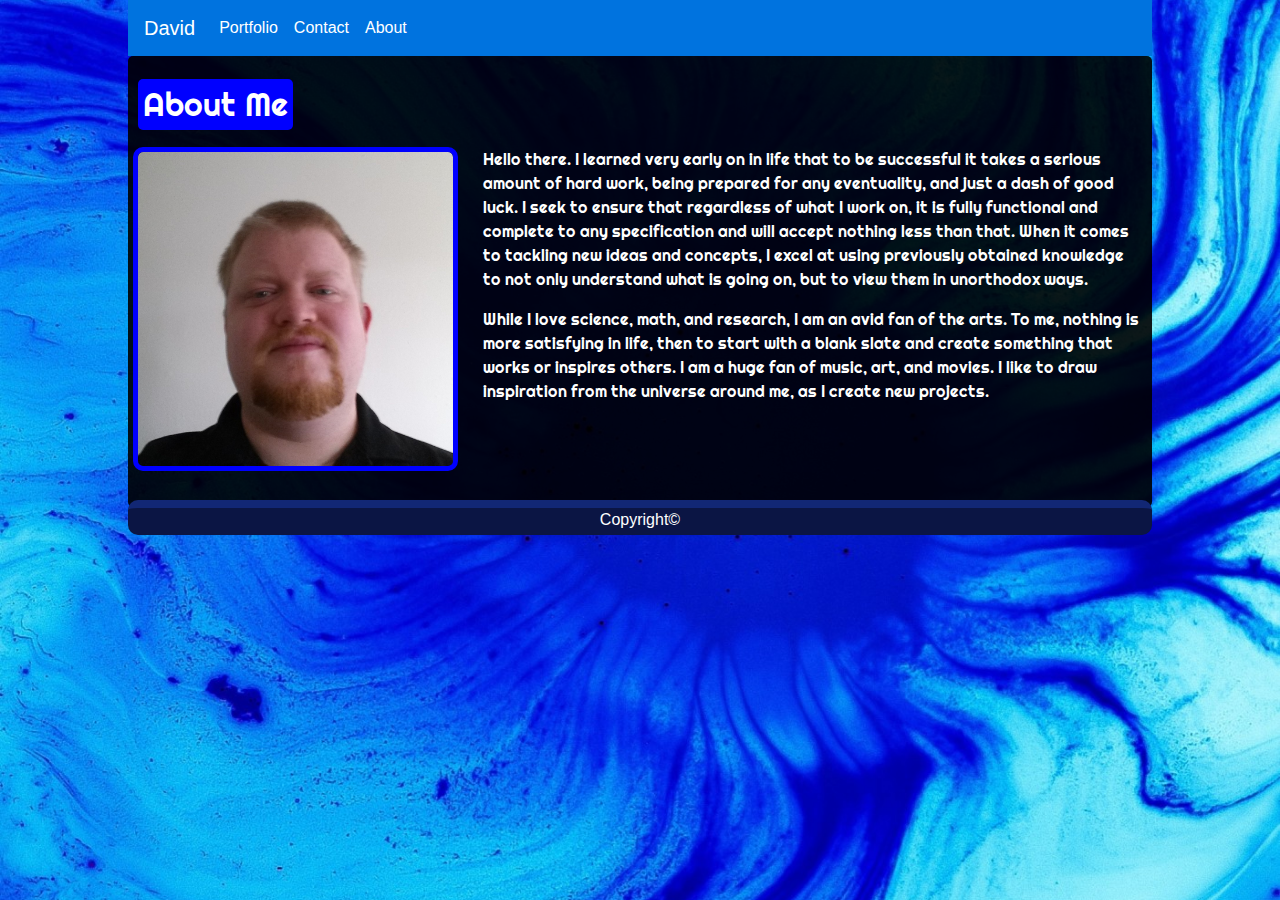
<file: index.html>
<!DOCTYPE html>
<html>

<head>
    <meta charset="utf-8">
    <meta name="viewport" content="width=device-width, initial-scale=1">
    <meta http-equiv="X-UA-Compatible" content="IE=edge">
    <link href="https://fonts.googleapis.com/css?family=Righteous&display=swap" rel="stylesheet">
    <script src="https://code.jquery.com/jquery-3.3.1.slim.min.js"
        integrity="sha384-q8i/X+965DzO0rT7abK41JStQIAqVgRVzpbzo5smXKp4YfRvH+8abtTE1Pi6jizo"
        crossorigin="anonymous"></script>
    <script src="https://cdnjs.cloudflare.com/ajax/libs/popper.js/1.14.7/umd/popper.min.js"
        integrity="sha384-UO2eT0CpHqdSJQ6hJty5KVphtPhzWj9WO1clHTMGa3JDZwrnQq4sF86dIHNDz0W1"
        crossorigin="anonymous"></script>
    <script src="https://stackpath.bootstrapcdn.com/bootstrap/4.3.1/js/bootstrap.min.js"
        integrity="sha384-JjSmVgyd0p3pXB1rRibZUAYoIIy6OrQ6VrjIEaFf/nJGzIxFDsf4x0xIM+B07jRM"
        crossorigin="anonymous"></script>
    <link rel="stylesheet" href="https://stackpath.bootstrapcdn.com/bootstrap/4.3.1/css/bootstrap.min.css"
        integrity="sha384-ggOyR0iXCbMQv3Xipma34MD+dH/1fQ784/j6cY/iJTQUOhcWr7x9JvoRxT2MZw1T" crossorigin="anonymous">
    <title>About</title>
    <link rel="stylesheet" type="text/css" href="Assets/CSS/style.css">
    <link
        href="[data-uri]"
        rel="icon" type="image/x-icon" />
    
</head>

<body>
    <nav class="navbar navbar-expand-lg navbar-light bg-light">
        <a class="navbar-brand" href="#">David</a>
        <button class="navbar-toggler" type="button" data-toggle="collapse" data-target="#navbarNav"
            aria-controls="navbarNav" aria-expanded="false" aria-label="Toggle navigation">
            <span class="navbar-toggler-icon"></span>
        </button>
        <div class="collapse navbar-collapse" id="navbarNav">
            <ul class="navbar-nav">
                <li class="nav-item active">
                    <a class="nav-link" href="portfolio.html">Portfolio <span class="sr-only">(current)</span></a>
                </li>
                <li class="nav-item">
                    <a class="nav-link" href="contact.html">Contact</a>
                </li>
                <li class="nav-item">
                    <a class="nav-link" href="index.html">About</a>
                </li>
            </ul>
        </div>
    </nav>
    <div class="container col-md-12 col-sm-12">
        <div class="header">
            <h2 class="title">About Me</h2>
        </div>
        <br>
        <div class="row">
            <div class="col-md-4">
                <img src="Assets/Images/personal_picture.jpg" class="img-fluid" id="body-image" alt="Responsive image">
            </div>
            <div class="col-md-8">
                <p>
                    Hello there. I learned very early on in life that to be successful it takes a serious amount of hard
                    work, being prepared for any eventuality, and just a dash of good luck.
                    I seek to ensure that regardless of what I work on, it is fully functional and complete to any
                    specification and will accept nothing less than that.
                    When it comes to tackling new ideas and concepts, I excel at using previously obtained knowledge to
                    not only understand what is going on, but to view them in unorthodox ways.
                </p>
                <p>
                    While I love science, math, and research, I am an avid fan of the arts.
                    To me, nothing is more satisfying in life, then to start with a blank slate and create something
                    that works or inspires others.
                    I am a huge fan of music, art, and movies. I like to draw inspiration from the universe around me,
                    as I create new projects.
                </p>
            </div>
        </div>
        <br>
    </div>
    <footer class="col-md-12" id="footer">Copyright©</footer>
</body>

</html>
</file>
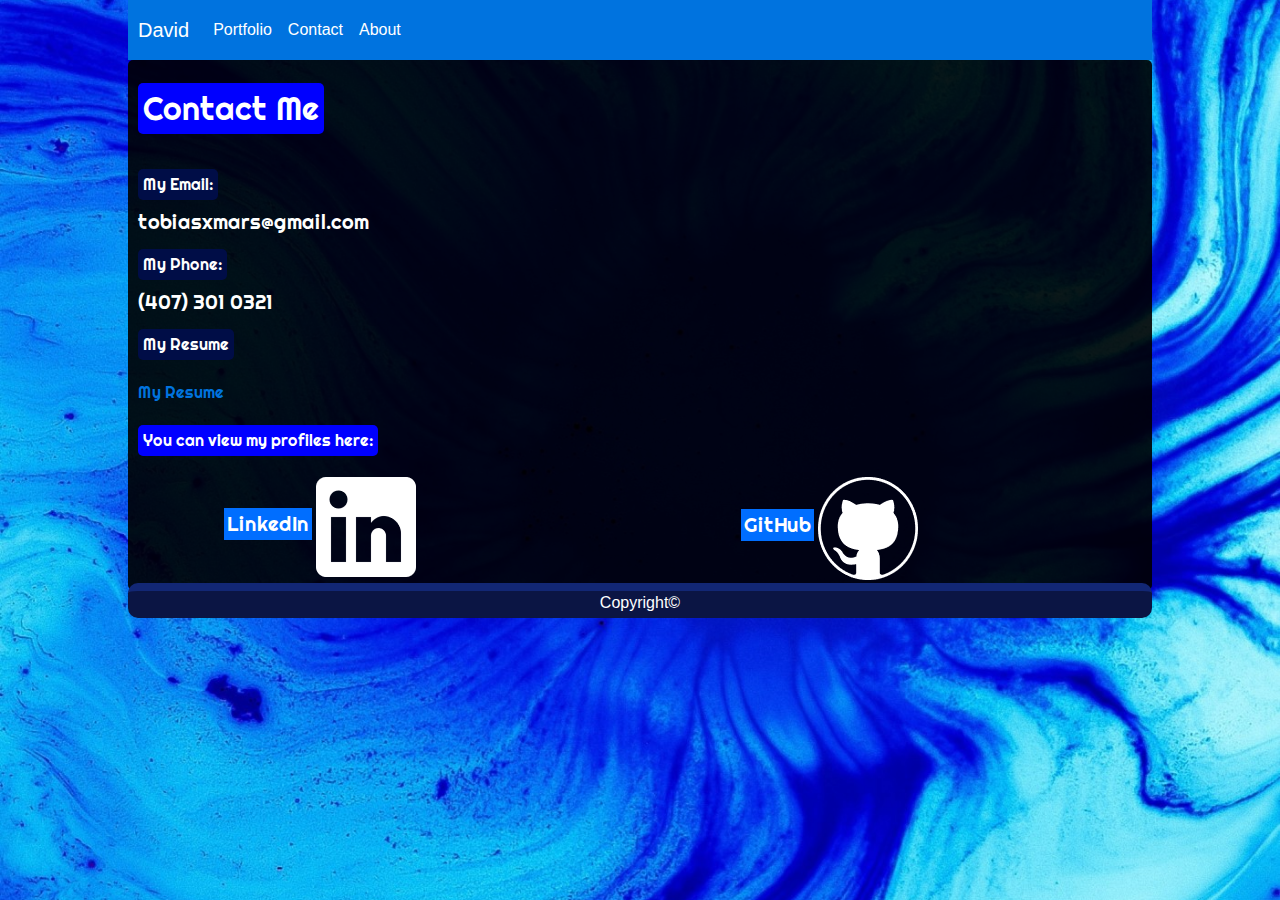
<file: contact.html>
<!DOCTYPE html>
<html>

<head>
    <meta charset="utf-8">
    <meta name="viewport" content="width=device-width, initial-scale=1">
    <meta http-equiv="X-UA-Compatible" content="IE=edge">
    <link href="https://fonts.googleapis.com/css?family=Righteous&display=swap" rel="stylesheet">
    <script src="https://code.jquery.com/jquery-3.3.1.slim.min.js"
        integrity="sha384-q8i/X+965DzO0rT7abK41JStQIAqVgRVzpbzo5smXKp4YfRvH+8abtTE1Pi6jizo"
        crossorigin="anonymous"></script>
    <script src="https://cdnjs.cloudflare.com/ajax/libs/popper.js/1.14.7/umd/popper.min.js"
        integrity="sha384-UO2eT0CpHqdSJQ6hJty5KVphtPhzWj9WO1clHTMGa3JDZwrnQq4sF86dIHNDz0W1"
        crossorigin="anonymous"></script>
    <script src="https://stackpath.bootstrapcdn.com/bootstrap/4.3.1/js/bootstrap.min.js"
        integrity="sha384-JjSmVgyd0p3pXB1rRibZUAYoIIy6OrQ6VrjIEaFf/nJGzIxFDsf4x0xIM+B07jRM"
        crossorigin="anonymous"></script>
    <link rel="stylesheet" href="https://stackpath.bootstrapcdn.com/bootstrap/4.3.1/css/bootstrap.min.css"
        integrity="sha384-ggOyR0iXCbMQv3Xipma34MD+dH/1fQ784/j6cY/iJTQUOhcWr7x9JvoRxT2MZw1T" crossorigin="anonymous">
    <title>Contact</title>
    <link rel="stylesheet" type="text/css" href="Assets/CSS/style.css">
    <link
        href="[data-uri]"
        rel="icon" type="image/x-icon" />

</head>

<body>

    <nav class="navbar navbar-expand-lg navbar-light bg-light" id="main-navbar">
        <a class="navbar-brand" href="#">David</a>
        <button class="navbar-toggler" type="button" data-toggle="collapse" data-target="#navbarNav"
            aria-controls="navbarNav" aria-expanded="false" aria-label="Toggle navigation" id="Navbar-toggle">
            <span class="navbar-toggler-icon"></span>
        </button>
        <div class="collapse navbar-collapse" id="navbarNav">
            <ul class="navbar-nav">
                <li class="nav-item active">
                    <a class="nav-link" href="portfolio.html">Portfolio <span class="sr-only">(current)</span></a>
                </li>
                <li class="nav-item">
                    <a class="nav-link" href="contact.html">Contact</a>
                </li>
                <li class="nav-item">
                    <a class="nav-link" href="index.html">About</a>
                </li>
            </ul>
        </div>
    </nav>
    <div class="container col-md-12 col-sm-12">
        <div class="header">
            <h2 class="title">Contact Me</h2>
        </div>
        <br>
        <div class="row">
            <div class="col-md-12 col-sm-12">
                <div class="email-section">
                    <div>
                        <div class="contact-label">My Email:</div>
                        <p class="contact-info">tobiasxmars@gmail.com</p>
                    </div>
                    <div>
                        <div class="contact-label">My Phone:</div>
                        <p class="contact-info">(407) 301 0321</p>
                    </div>
                    <div>
                        <div class="contact-label">My Resume</div>
                    </div>
                    <br>
                    <div>
                        <a href="Assets/Images/Tech_David_Wilson_Resume.pdf" target="_blank" class="content-link">My
                            Resume</a>
                    </div>
                </div>

            </div>
        </div>
        <br>
        <div class="row">
            <div class="col-md-12 col-sm-12">
                <p class="title">You can view my profiles here:</p>
            </div>
        </div>
        <br>
        <div class="row justify-content-around">
            <div class="col-4">
                <p class="profiles-text">LinkedIn</p>
                <a href="https://linkedin.com/in/moldysmurf38" target="_blank">
                    <img src="Assets/Images/linked_in.png" class="image-highlight profile-image">
                </a>
            </div>
            <div class="col-4">
                <p class="profiles-text">GitHub</p>
                <a href="https://github.com/Moldysmurf38" target="_blank">
                    <img src="Assets/Images/github.png" class="image-highlight profile-image">
                </a>
            </div>
        </div>
    </div>
    <footer class="col-md-12 col-lg-12 col-sm-12" id="footer">Copyright©</footer>
</body>

</html>
</file>
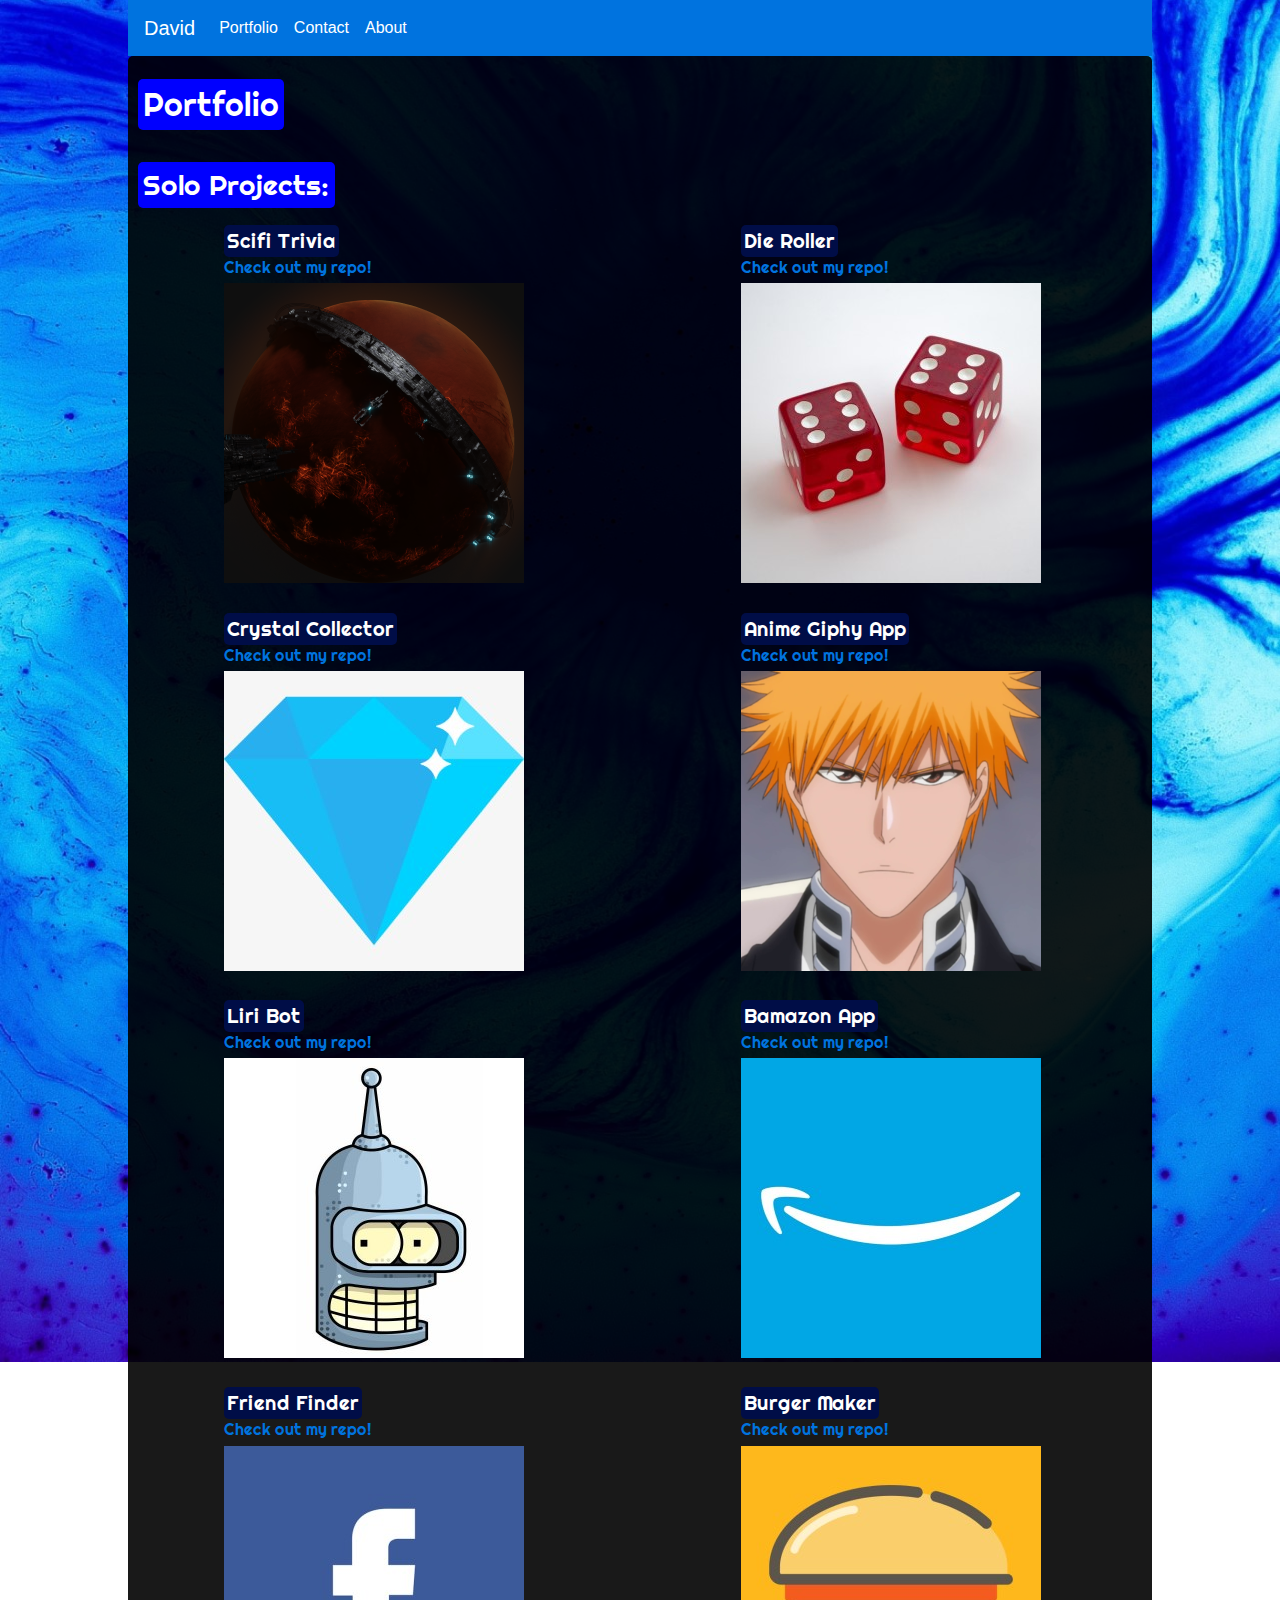
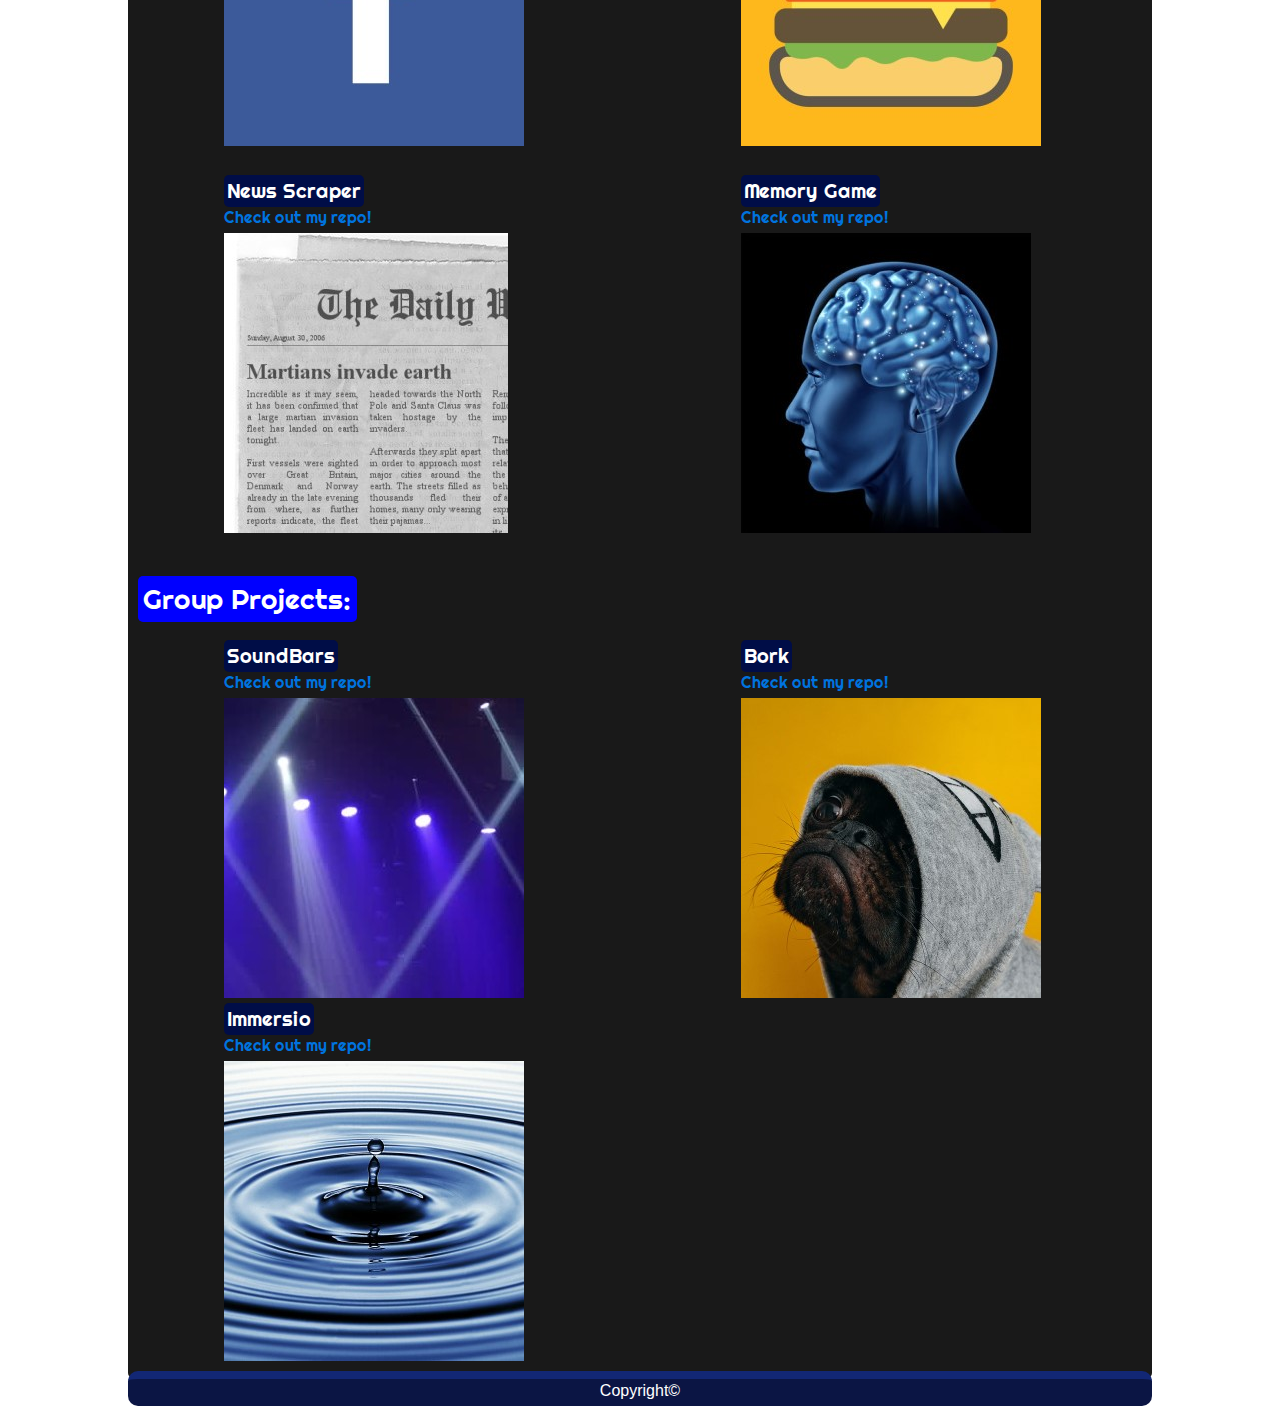
<file: portfolio.html>
<!DOCTYPE html>
<html>

<head>
    <meta charset="utf-8">
    <meta name="viewport" content="width=device-width, initial-scale=1">
    <meta http-equiv="X-UA-Compatible" content="IE=edge">
    <link href="https://fonts.googleapis.com/css?family=Righteous&display=swap" rel="stylesheet">
    <script src="https://code.jquery.com/jquery-3.3.1.slim.min.js"
        integrity="sha384-q8i/X+965DzO0rT7abK41JStQIAqVgRVzpbzo5smXKp4YfRvH+8abtTE1Pi6jizo"
        crossorigin="anonymous"></script>
    <script src="https://cdnjs.cloudflare.com/ajax/libs/popper.js/1.14.7/umd/popper.min.js"
        integrity="sha384-UO2eT0CpHqdSJQ6hJty5KVphtPhzWj9WO1clHTMGa3JDZwrnQq4sF86dIHNDz0W1"
        crossorigin="anonymous"></script>
    <script src="https://stackpath.bootstrapcdn.com/bootstrap/4.3.1/js/bootstrap.min.js"
        integrity="sha384-JjSmVgyd0p3pXB1rRibZUAYoIIy6OrQ6VrjIEaFf/nJGzIxFDsf4x0xIM+B07jRM"
        crossorigin="anonymous"></script>
    <link rel="stylesheet" href="https://stackpath.bootstrapcdn.com/bootstrap/4.3.1/css/bootstrap.min.css"
        integrity="sha384-ggOyR0iXCbMQv3Xipma34MD+dH/1fQ784/j6cY/iJTQUOhcWr7x9JvoRxT2MZw1T" crossorigin="anonymous">
    <title>Portfolio</title>
    <link rel="stylesheet" type="text/css" href="Assets/CSS/style.css">
    <link
        href="[data-uri]"
        rel="icon" type="image/x-icon" />

</head>

<body>

    <nav class="navbar navbar-expand-lg navbar-light bg-light">
        <a class="navbar-brand" href="#">David</a>
        <button class="navbar-toggler" type="button" data-toggle="collapse" data-target="#navbarNav"
            aria-controls="navbarNav" aria-expanded="false" aria-label="Toggle navigation">
            <span class="navbar-toggler-icon"></span>
        </button>
        <div class="collapse navbar-collapse" id="navbarNav">
            <ul class="navbar-nav">
                <li class="nav-item active">
                    <a class="nav-link" href="portfolio.html">Portfolio<span class="sr-only">(current)</span></a>
                </li>
                <li class="nav-item">
                    <a class="nav-link" href="contact.html">Contact</a>
                </li>
                <li class="nav-item">
                    <a class="nav-link" href="index.html">About</a>
                </li>
            </ul>
        </div>
    </nav>
    <div class="container col-md-12 col-sm-12">
        <div class="header">
            <h2 class="title">Portfolio</h2>
        </div>
        <br>
        <div class="header">
            <h3 class="title">Solo Projects:</h3>
        </div>
        <br>
        <div class="row justify-content-around">
            <div class="col-4">
                <p class="portfolio-name">Scifi Trivia</p>
                <br>
                <a href="https://github.com/Moldysmurf38/TriviaGame" target="_blank" class="content-link">Check out my
                    repo!</a>
                <br>
                <a href="https://moldysmurf38.github.io/TriviaGame/" target="_blank">
                    <img src="Assets/Images/scifi_trivia.png" class="img-fluid image-highlight" alt="Responsive image">
                </a>
            </div>
            <div class="col-4">
                <p class="portfolio-name">Die Roller</p>
                <br>
                <a href="https://github.com/Moldysmurf38/DiceRoll" target="_blank" class="content-link">Check out my
                    repo!</a>
                <br>
                <a href="https://moldysmurf38.github.io/DiceRoll/" target="_blank">
                    <img src="Assets/Images/dice_roll.jpg" class="img-fluid image-highlight" alt="Responsive image">
                </a>
            </div>
        </div>
        <br>
        <div class="row justify-content-around">
            <div class="col-4">
                <p class="portfolio-name">Crystal Collector</p>
                <br>
                <a href="https://github.com/Moldysmurf38/Crystal-Collector" target="_blank" class="content-link">Check
                    out my repo!</a>
                <br>
                <a href="https://moldysmurf38.github.io/Crystal-Collector/" target="_blank">
                    <img src="Assets/Images/crystal_game.jpg" class="img-fluid image-highlight" alt="Responsive image">
                </a>
            </div>
            <div class="col-4">
                <p class="portfolio-name">Anime Giphy App</p>
                <br>
                <a href="https://github.com/Moldysmurf38/GiphyAPI" target="_blank" class="content-link">Check out my
                    repo!</a>
                <br>
                <a href="https://moldysmurf38.github.io/GiphyAPI/" target="_blank">
                    <img src="Assets/Images/anime_giphy.png" class="img-fluid image-highlight" alt="Responsive image">
                </a>
            </div>
        </div>
        <br>
        <div class="row justify-content-around">
            <div class="col-4">
                <p class="portfolio-name">Liri Bot</p>
                <br>
                <a href="https://github.com/Moldysmurf38/liri-node-app" target="_blank" class="content-link">Check out
                    my repo!</a>
                <br>
                <a href="https://github.com/Moldysmurf38/liri-node-app" target="_blank">
                    <img src="Assets/Images/robot_icon.jpg" class="img-fluid image-highlight" alt="Responsive Image">
                </a>
            </div>
            <div class="col-4">
                <p class="portfolio-name">Bamazon App</p>
                <br>
                <a href="https://github.com/Moldysmurf38/bamazon-app" target="_blank" class="content-link">Check out my
                    repo!</a>
                <br>
                <a href="https://github.com/Moldysmurf38/bamazon-app" target="_blank">
                    <img src="Assets/Images/bamazon.jpg" class="img-fluid image-highlight" alt="Responsive Image">
                </a>
            </div>
        </div>
        <br>
        <div class="row justify-content-around">
            <div class="col-4">
                <p class="portfolio-name">Friend Finder</p>
                <br>
                <a href="https://github.com/Moldysmurf38/friendfinder" target="_blank" class="content-link">Check out my
                    repo!</a>
                <br>
                <a href="https://friendfinder38.herokuapp.com/" target="_blank">
                    <img src="Assets/Images/friendfinder.jpg" class="img-fluid image-highlight" alt="Responsive Image">
                </a>
            </div>
            <div class="col-4">
                <p class="portfolio-name">Burger Maker</p>
                <br>
                <a href="https://github.com/Moldysmurf38/BurgerMaker" target="_blank" class="content-link">Check out my
                    repo!</a>
                <br>
                <a href="https://burgermaker38.herokuapp.com/" target="_blank">
                    <img src="Assets/Images/burger_maker.jpg" class="img-fluid image-highlight" alt="Responsive Image">
                </a>
            </div>
        </div>
        <br>
        <div class="row justify-content-around">
            <div class="col-4">
                <p class="portfolio-name">News Scraper</p>
                <br>
                <a href="https://github.com/Moldysmurf38/News_Scraper" target="_blank" class="content-link">Check out my
                    repo!</a>
                <br>
                <a href="https://news-scraper38.herokuapp.com/" target="_blank">
                    <img src="Assets/Images/newspaper.jpg" class="img-fluid image-highlight" alt="Responsive image">
                </a>
            </div>
            <div class="col-4">
                <p class="portfolio-name">Memory Game</p>
                <br>
                <a href="https://github.com/Moldysmurf38/Memory-Game" target="_blank" class="content-link">Check out my
                    repo!</a>
                <br>
                <a href="https://memory-game38.herokuapp.com/" target="_blank">
                    <img src="Assets/Images/brain.jpg" class="img-fluid image-highlight" alt="Responsive image">
                </a>
            </div>
        </div>
        <br>
        <div class="header">
            <h3 class="title">Group Projects:</h3>
        </div>
        <br>
        <div class="row justify-content-around">
            <div class="col-4">
                <p class="portfolio-name">SoundBars</p>
                <br>
                <a href="https://github.com/mahinjiwani/Project1" target="_blank" class="content-link">Check out my
                    repo!</a>
                <br>
                <a href="https://mahinjiwani.github.io/Project1/" target="_blank">
                    <img src="Assets/Images/sound_bars.jpg" class="img-fluid image-highlight" alt="Responsive image">
                </a>
            </div>
            <div class="col-4">
                <p class="portfolio-name">Bork</p>
                <br>
                <a href="https://github.com/jrobs87/project-2-reset" target="_blank" class="content-link">Check out my
                    repo!</a>
                <br>
                <a href="https://serene-coast-29997.herokuapp.com/" target="_blank">
                    <img src="Assets/Images/bork.jpg" class="img-fluid image-highlight" alt="Responsive image">
                </a>
            </div>
        </div>
        <div class="row justify-content-around">
            <div class="col-4">
                <p class="portfolio-name">Immersio</p>
                <br>
                <a href="https://github.com/MarshallProtsman/Project-3_good-MERNin" target="_blank"
                    class="content-link">Check out my repo!</a>
                <br>
                <a href="https://good-mernin.herokuapp.com/" target="_blank">
                    <img src="Assets/Images/water_drop.jpg" class="img-fluid image-highlight" alt="Responsive image">
                </a>
            </div>
            <div class="col-4">

            </div>
        </div>
    </div>
    <footer class="col-md-12 col-sm-12" id="footer">Copyright©</footer>
</body>

</html>
</file>
<file: Assets/CSS/style.css>
body {
  background-image: url("../Images/blue_background.jpg");
  background-repeat: no-repeat;
  background-attachment: fixed;
  background-position: center;
  background-size: cover;
  margin-left: 10%;
  margin-right: 10%;
}
.container {
  color: rgb(255, 255, 255);
  background: rgb(0, 0, 0, .9);
  border-radius: 5px;
  margin-bottom: .3%;
  padding: 10px;
  font-family: 'Righteous', cursive;
}
.bg-light {
  background-color: rgb(0, 115, 223) !important;
}
#main-navbar {
  background: rgb(0, 115, 223);
  border-color: rgb(0, 115, 223);
  padding: 10px;
}
#navbarNav {
  background: rgb(0, 115, 223);
  border-color: rgb(0, 115, 223);
}
#Navbar-toggle {
  background: rgb(0, 115, 223);
}
.nav-link {
  background: rgb(0, 115, 223);
  color: rgb(255, 255, 255) !important;
}
.nav-link:hover {
  color: #122775 !important;
  animation-name: button-background;
  animation-fill-mode: forwards;
  animation-duration: 1s;
}
@keyframes button-background {
  100% {
    background-color: rgb(255, 255, 255);
  }
}
.navbar-brand {
  background: rgb(0, 115, 223);
  color: rgb(255, 255, 255) !important;
}
.header {
  margin-top: 2%;
}
.title {
  color: rgb(255, 255, 255);
  background: rgb(0, 0, 255);
  border-radius: 5px;
  display: inline;
  padding: 5px;
}
#body-image {
  border-radius: 5px;
  outline: 5px solid blue;
}
.email-section {
  margin-top: 2%;
}
.contact-label {
  background: rgb(0, 13, 71);
  color: rgb(255, 255, 255);
  padding: 5px;
  border-radius: 5px;
  display: inline;
}
.contact-info {
  margin-top: 10px;
  font-size: 20px;
}
.profiles-text {
  color: rgb(255, 255, 255);
  background: rgb(0, 110, 255);
  display: inline;
  padding: 3px;
  font-size: 20px;
}
.portfolio-name {
  color: rgb(255, 255, 255);
  background: rgb(0, 13, 71);
  display: inline;
  padding: 3px;
  border-radius: 5px;
  font-size: 20px;
}
.content-link {
  color: rgb(0, 115, 223);
}
.content-link:hover {
  color: rgb(255, 255, 255);
}
.content-link:visited {
  color: rgba(0, 0, 255);
}

.img-fluid {
  margin-top: 1%;
  margin-bottom: 2%;
}
.image-highlight:hover {
  opacity: .5;
}
.profile-image {
  filter: brightness(0) invert(1);
}
#footer {
  flex-shrink: 0;
  color: rgb(255, 255, 255);
  text-align: center;
  background-color: #0B1544;
  border-radius: 10px;
  height: 35px;
  margin-top: -10px;
  border-top: 8px solid #122775;
}
</file>
